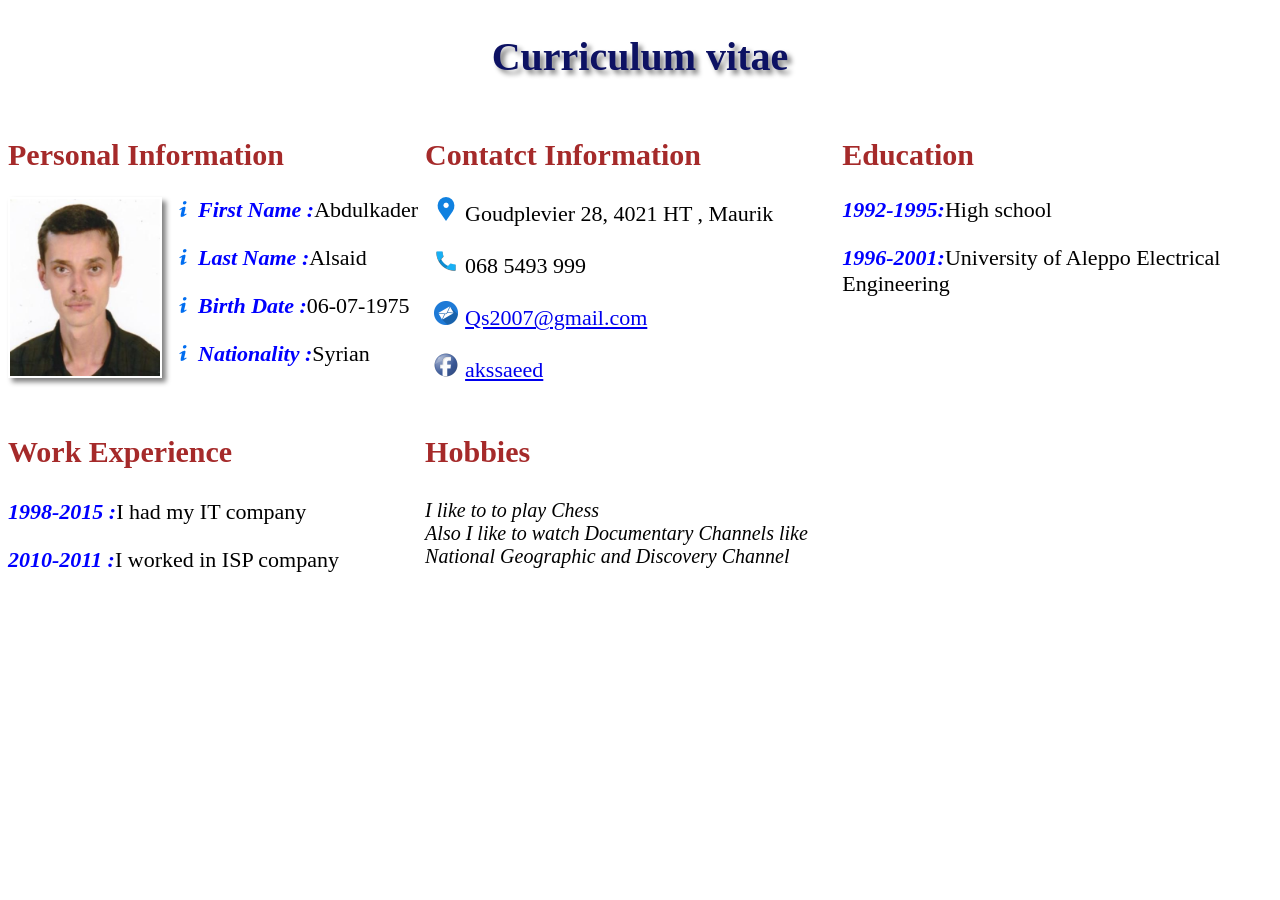
<file: Week-1/index.html>
<!DOCTYPE HTML>
<HTML lang="en-us">
  <head>
    <title>Curriculum vitae</title>
    <meta charset="utf-8">
    <link rel="stylesheet" type="text/css" href="./css/style.css">
  </head>
  <body>
    <section class="Titel">
      <h1> Curriculum vitae </h1>
    </section>
    <section>
      <section class="divSize">
        <h2 class="HeadTitels">Personal Information</h2>
        <p><img class="photo" src="./img/photo.jpg" alt="Photo"></p>
        <ul>
          <li class="listIcon">
            <p><span class="listInfo">First Name :</span>Abdulkader</p>
          </li>
          <li class="listIcon">
            <p><span class="listInfo">Last Name :</span>Alsaid</p>
          </li>
          <li class="listIcon">
            <p><span class="listInfo">Birth Date :</span>06-07-1975</p>
          </li>
          <li class="listIcon">
            <p><span class="listInfo">Nationality :</span>Syrian</p>
          </li>  
        </ul>
      </section>
      <section class="divSize">
        <h2 class="HeadTitels">Contatct Information</h2>
        <ul>
          <li class="locationIcon">
            <p>Goudplevier 28, 4021 HT , Maurik</p>
          </li>
          <li class="telephoneIcon">
            <p>068 5493 999</p>
          </li>
          <li class="emailIcon">
            <p><a href="mailto:qs2007@gmail.com">Qs2007@gmail.com</a></p>
          </li>
          <li class="facebookIcon">
            <p><a href="http://facebook.com/akssaeed" target="_blank">akssaeed</a></p>
          </li>  
        </ul>
      </section>
      <section class="divSize">
        <h2 class="HeadTitels">Education</h2>
        <p><span class="listInfo">1992-1995:</span>High school</p>
        <p><span class="listInfo">1996-2001:</span>University of Aleppo Electrical Engineering</p>
      </section>
    </section >
<!--the following section  just to make space-->
    <section class="row">
    </section>
    <section>
      <section class="divSize">
        <h3 class="HeadTitels">Work Experience</h3>
        <p><span class="listInfo">1998-2015 :</span>I had my IT company</p>
        <p><span class="listInfo">2010-2011 :</span>I worked in ISP company</p>
      </section>
      <section class="divSize">
        <h3 class="HeadTitels">Hobbies</h3>
        <p class="hobbiesText">I like to to play Chess <br>Also I like to watch Documentary Channels like National Geographic
          and Discovery Channel
        </p>
      </section>
    </section>
  </body>
</HTML>
</file>
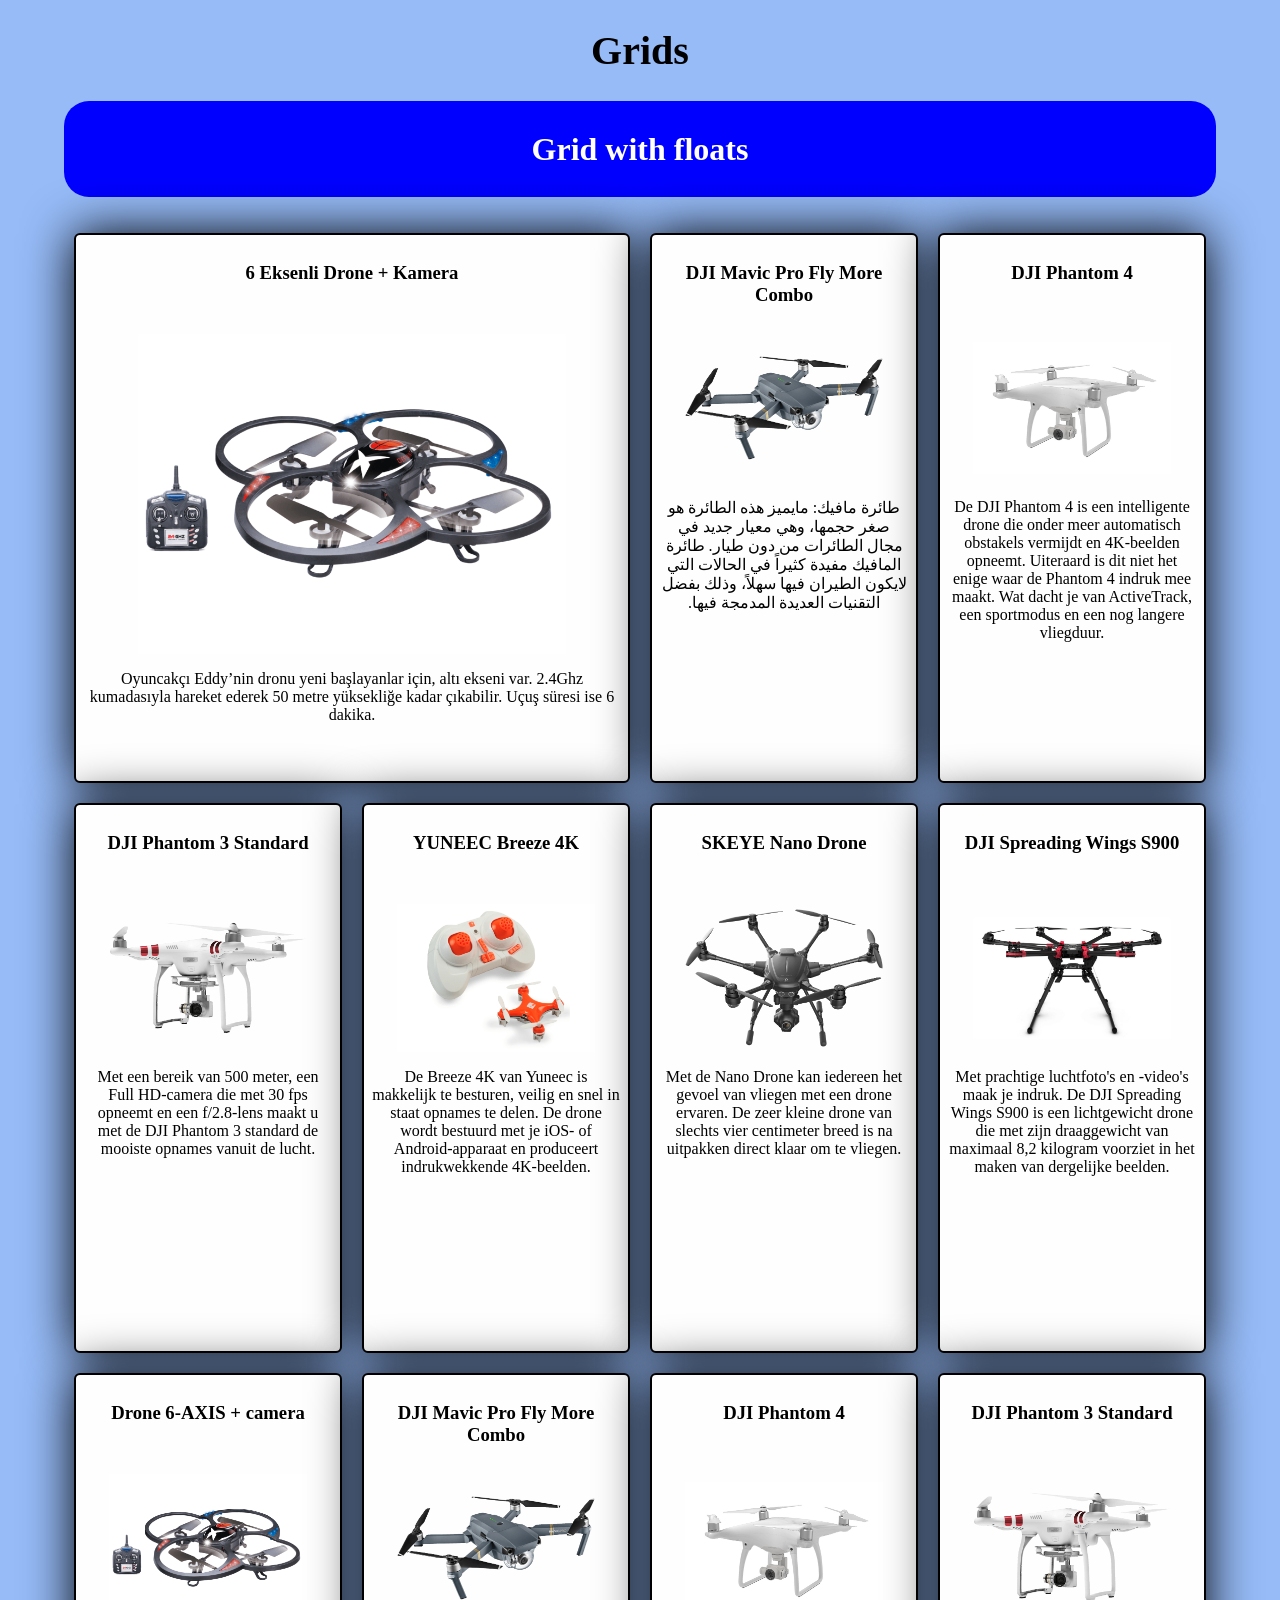
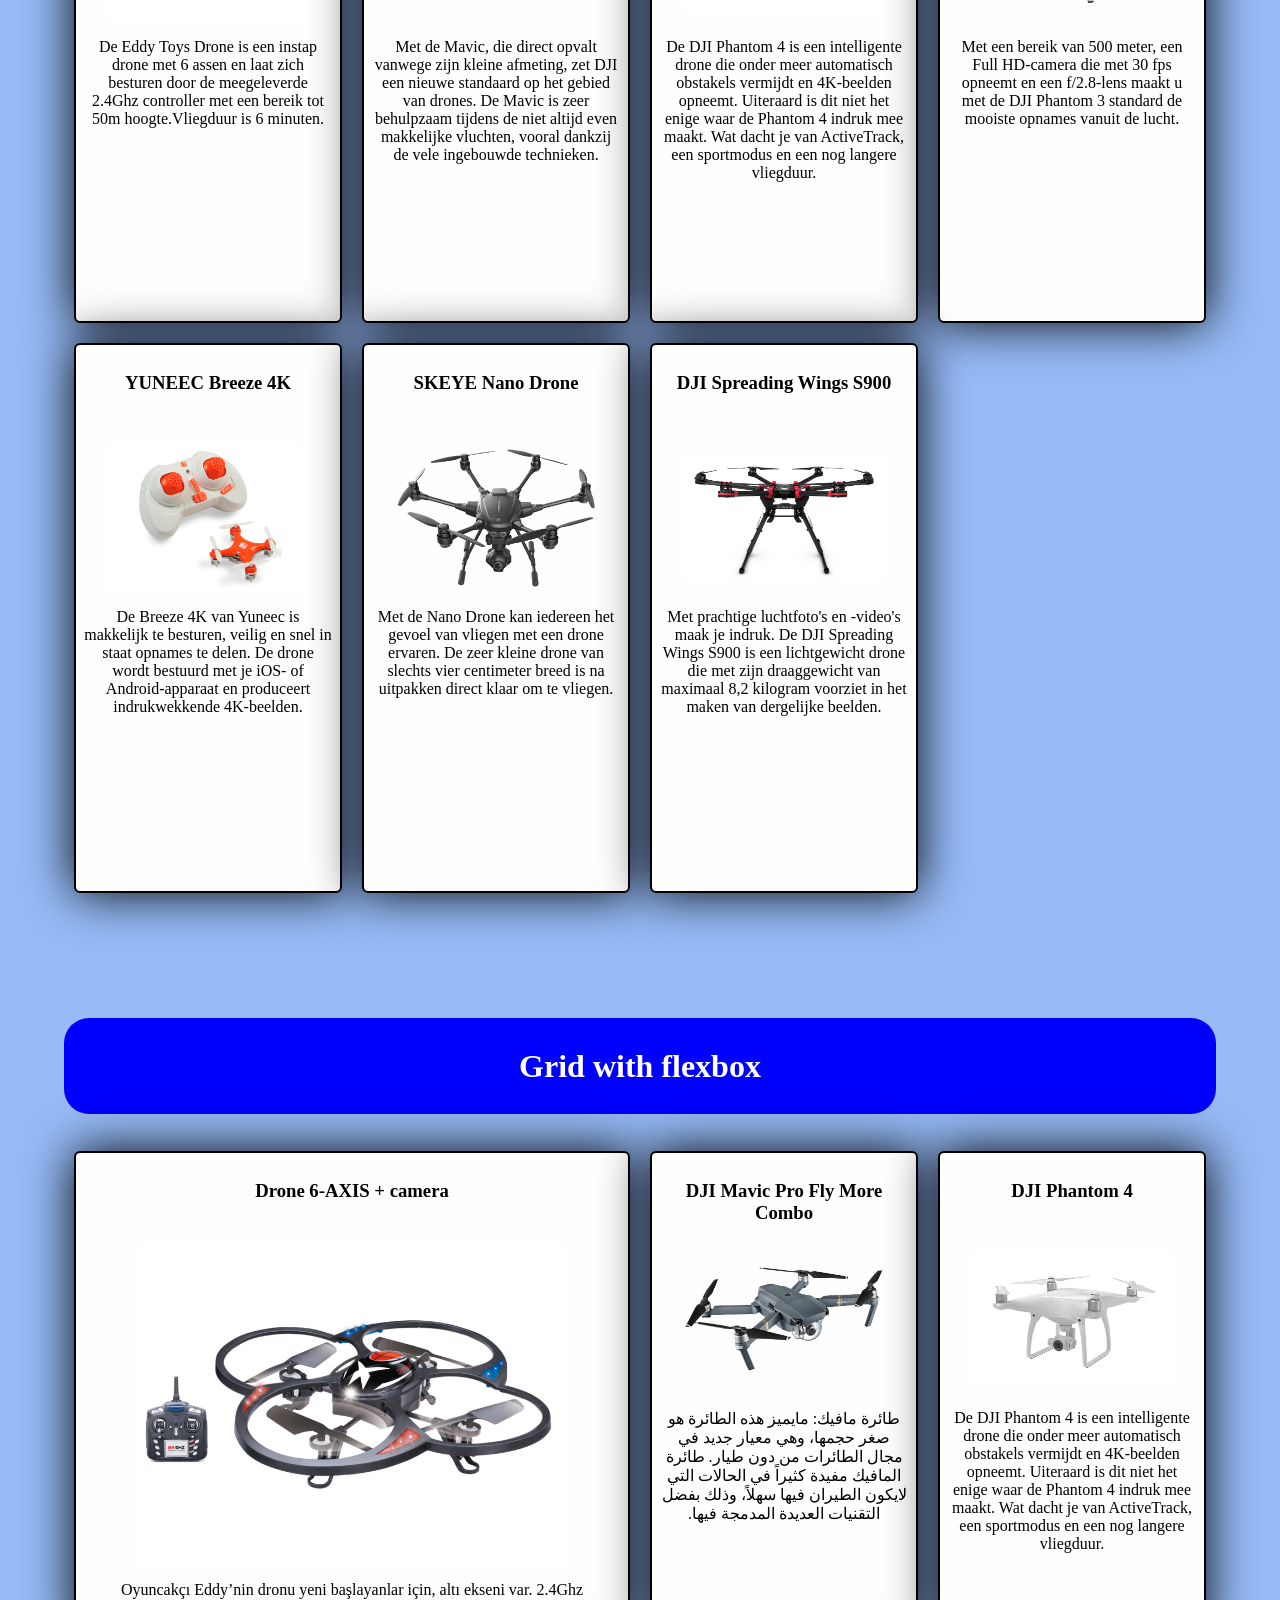
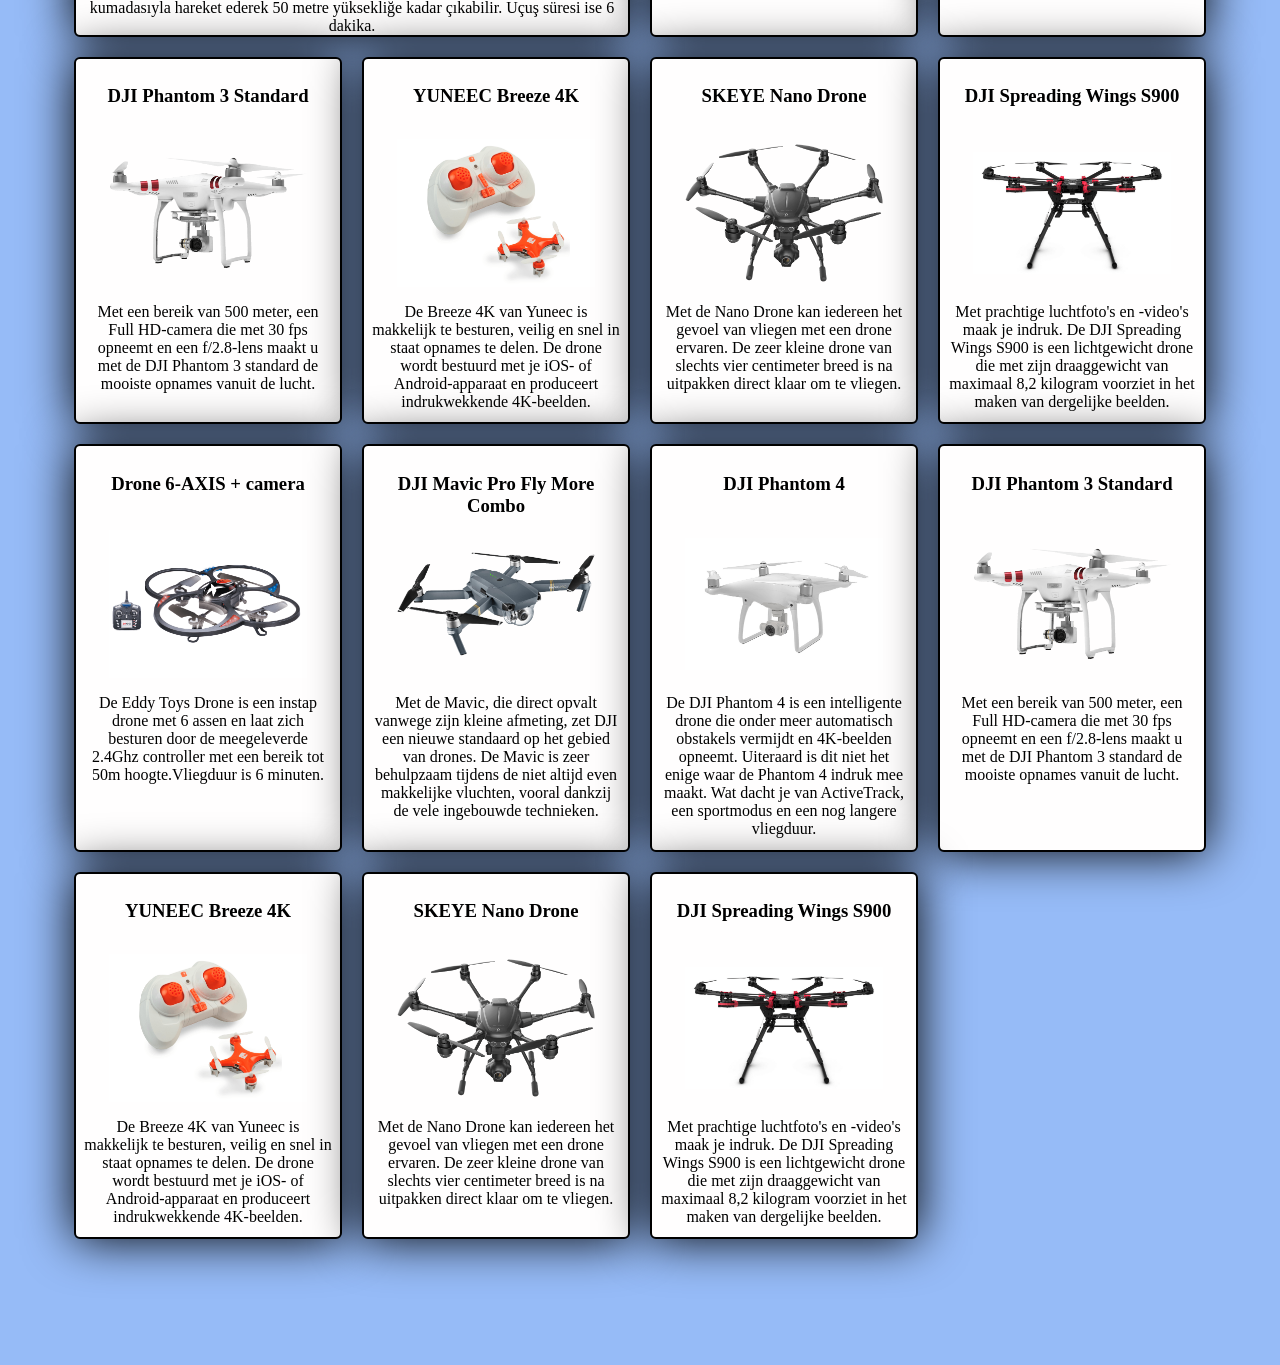
<file: Week-2/index.html>
<!doctype html>
<html>
    <head>
        <meta charset="utf-8">
        <meta name="viewport" content="width=device-width, initial-scale=1.0">
        <title>Grids</title>
        <link rel="stylesheet" href="style.css">
    </head>
    <body>
        <header>
            <h1>Grids</h1>
        </header>
        <main>
            <section>
                <h2>Grid with floats</h2>
                <ul id="grid-floats">
                    <li class="grid-item">
                        <h3>6 Eksenli Drone + Kamera</h3>
                        <img src="images/drone1.png">
                        <p>Oyuncakçı Eddy’nin dronu yeni başlayanlar için, altı ekseni var. 2.4Ghz kumadasıyla hareket ederek 50 metre yüksekliğe kadar çıkabilir. Uçuş süresi ise 6 dakika.</p>
                    </li>
                    <li class="grid-item">
                        <h3>DJI Mavic Pro Fly More Combo</h3>
                        <img src="images/drone2.png">
                         <p dir="rtl">طائرة مافيك: مايميز هذه الطائرة هو صغر حجمها، وهي معيار جديد في مجال الطائرات من دون طيار. طائرة المافيك مفيدة كثيراً في الحالات التي لايكون الطيران فيها سهلاً، وذلك بفضل التقنيات العديدة المدمجة فيها.</p>
                    </li>
                    <li class="grid-item">
                        <h3>DJI Phantom 4</h3>
                        <img src="images/drone3.png">
                        <p>De DJI Phantom 4 is een intelligente drone die onder meer automatisch obstakels vermijdt en 4K-beelden opneemt. Uiteraard is dit niet het enige waar de Phantom 4 indruk mee maakt. Wat dacht je van ActiveTrack, een sportmodus en een nog langere vliegduur.</p>
                    </li>
                    <li class="grid-item">
                        <h3>DJI Phantom 3 Standard</h3>
                        <img src="images/drone4.png">
                        <p>Met een bereik van 500 meter, een Full HD-camera die met 30 fps opneemt en een f/2.8-lens maakt u met de DJI Phantom 3 standard de mooiste opnames vanuit de lucht.</p>
                    </li>
                    <li class="grid-item">
                        <h3>YUNEEC Breeze 4K</h3>
                        <img src="images/drone5.png">
                        <p>De Breeze 4K van Yuneec is makkelijk te besturen, veilig en snel in staat opnames te delen. De drone wordt bestuurd met je iOS- of Android-apparaat en produceert indrukwekkende 4K-beelden.</p>
                    </li>
                    <li class="grid-item">
                        <h3>SKEYE Nano Drone</h3>
                        <img src="images/drone6.png">
                        <p>Met de Nano Drone kan iedereen het gevoel van vliegen met een drone ervaren. De zeer kleine drone van slechts vier centimeter breed is na uitpakken direct klaar om te vliegen.</p>
                    </li>
                    <li class="grid-item">
                        <h3>DJI Spreading Wings S900</h3>
                        <img src="images/drone7.png">
                        <p>Met prachtige luchtfoto's en -video's maak je indruk. De DJI Spreading Wings S900 is een lichtgewicht drone die met zijn draaggewicht van maximaal 8,2 kilogram voorziet in het maken van dergelijke beelden.</p>
                    </li>
                    <li class="grid-item">
                        <h3>Drone 6-AXIS + camera</h3>
                        <img src="images/drone1.png">
                        <p>De Eddy Toys Drone is een instap drone met 6 assen en laat zich besturen door de meegeleverde 2.4Ghz controller met een bereik tot 50m hoogte.Vliegduur is 6 minuten.</p>
                    </li>
                    <li class="grid-item">
                        <h3>DJI Mavic Pro Fly More Combo</h3>
                        <img src="images/drone2.png">
                        <p>Met de Mavic, die direct opvalt vanwege zijn kleine afmeting, zet DJI een nieuwe standaard op het gebied van drones. De Mavic is zeer behulpzaam tijdens de niet altijd even makkelijke vluchten, vooral dankzij de vele ingebouwde technieken.</p>
                    </li>
                    <li class="grid-item">
                        <h3>DJI Phantom 4</h3>
                        <img src="images/drone3.png">
                        <p>De DJI Phantom 4 is een intelligente drone die onder meer automatisch obstakels vermijdt en 4K-beelden opneemt. Uiteraard is dit niet het enige waar de Phantom 4 indruk mee maakt. Wat dacht je van ActiveTrack, een sportmodus en een nog langere vliegduur.</p>
                    </li>
                    <li class="grid-item">
                        <h3>DJI Phantom 3 Standard</h3>
                        <img src="images/drone4.png">
                        <p>Met een bereik van 500 meter, een Full HD-camera die met 30 fps opneemt en een f/2.8-lens maakt u met de DJI Phantom 3 standard de mooiste opnames vanuit de lucht.</p>
                    </li>
                    <li class="grid-item">
                        <h3>YUNEEC Breeze 4K</h3>
                        <img src="images/drone5.png">
                        <p>De Breeze 4K van Yuneec is makkelijk te besturen, veilig en snel in staat opnames te delen. De drone wordt bestuurd met je iOS- of Android-apparaat en produceert indrukwekkende 4K-beelden.</p>
                    </li>
                    <li class="grid-item">
                        <h3>SKEYE Nano Drone</h3>
                        <img src="images/drone6.png">
                        <p>Met de Nano Drone kan iedereen het gevoel van vliegen met een drone ervaren. De zeer kleine drone van slechts vier centimeter breed is na uitpakken direct klaar om te vliegen.</p>
                    </li>
                    <li class="grid-item">
                        <h3>DJI Spreading Wings S900</h3>
                        <img src="images/drone7.png">
                        <p>Met prachtige luchtfoto's en -video's maak je indruk. De DJI Spreading Wings S900 is een lichtgewicht drone die met zijn draaggewicht van maximaal 8,2 kilogram voorziet in het maken van dergelijke beelden.</p>
                    </li>
                </ul>
                
            </section>
            <section>
                <h2>Grid with flexbox</h2>
                <ul id="grid-flex">
                    <li class="grid-item">
                        <h3>Drone 6-AXIS + camera</h3>
                        <img src="images/drone1.png">
                        <p>Oyuncakçı Eddy’nin dronu yeni başlayanlar için, altı ekseni var. 2.4Ghz kumadasıyla hareket ederek 50 metre yüksekliğe kadar çıkabilir. Uçuş süresi ise 6 dakika.</p>
                    </li>
                    <li class="grid-item">
                        <h3>DJI Mavic Pro Fly More Combo</h3>
                        <img src="images/drone2.png">
                         <p dir="rtl">طائرة مافيك: مايميز هذه الطائرة هو صغر حجمها، وهي معيار جديد في مجال الطائرات من دون طيار. طائرة المافيك مفيدة كثيراً في الحالات التي لايكون الطيران فيها سهلاً، وذلك بفضل التقنيات العديدة المدمجة فيها.</p>
                    </li>
                    <li class="grid-item">
                        <h3>DJI Phantom 4</h3>
                        <img src="images/drone3.png">
                        <p>De DJI Phantom 4 is een intelligente drone die onder meer automatisch obstakels vermijdt en 4K-beelden opneemt. Uiteraard is dit niet het enige waar de Phantom 4 indruk mee maakt. Wat dacht je van ActiveTrack, een sportmodus en een nog langere vliegduur.</p>
                    </li>
                    <li class="grid-item">
                        <h3>DJI Phantom 3 Standard</h3>
                        <img src="images/drone4.png">
                        <p>Met een bereik van 500 meter, een Full HD-camera die met 30 fps opneemt en een f/2.8-lens maakt u met de DJI Phantom 3 standard de mooiste opnames vanuit de lucht.</p>
                    </li>
                    <li class="grid-item">
                        <h3>YUNEEC Breeze 4K</h3>
                        <img src="images/drone5.png">
                        <p>De Breeze 4K van Yuneec is makkelijk te besturen, veilig en snel in staat opnames te delen. De drone wordt bestuurd met je iOS- of Android-apparaat en produceert indrukwekkende 4K-beelden.</p>
                    </li>
                    <li class="grid-item">
                        <h3>SKEYE Nano Drone</h3>
                        <img src="images/drone6.png">
                        <p>Met de Nano Drone kan iedereen het gevoel van vliegen met een drone ervaren. De zeer kleine drone van slechts vier centimeter breed is na uitpakken direct klaar om te vliegen.</p>
                    </li>
                    <li class="grid-item">
                        <h3>DJI Spreading Wings S900</h3>
                        <img src="images/drone7.png">
                        <p>Met prachtige luchtfoto's en -video's maak je indruk. De DJI Spreading Wings S900 is een lichtgewicht drone die met zijn draaggewicht van maximaal 8,2 kilogram voorziet in het maken van dergelijke beelden.</p>
                    </li>
                    <li class="grid-item">
                        <h3>Drone 6-AXIS + camera</h3>
                        <img src="images/drone1.png">
                        <p>De Eddy Toys Drone is een instap drone met 6 assen en laat zich besturen door de meegeleverde 2.4Ghz controller met een bereik tot 50m hoogte.Vliegduur is 6 minuten.</p>
                    </li>
                    <li class="grid-item">
                        <h3>DJI Mavic Pro Fly More Combo</h3>
                        <img src="images/drone2.png">
                        <p>Met de Mavic, die direct opvalt vanwege zijn kleine afmeting, zet DJI een nieuwe standaard op het gebied van drones. De Mavic is zeer behulpzaam tijdens de niet altijd even makkelijke vluchten, vooral dankzij de vele ingebouwde technieken.</p>
                    </li>
                    <li class="grid-item">
                        <h3>DJI Phantom 4</h3>
                        <img src="images/drone3.png">
                        <p>De DJI Phantom 4 is een intelligente drone die onder meer automatisch obstakels vermijdt en 4K-beelden opneemt. Uiteraard is dit niet het enige waar de Phantom 4 indruk mee maakt. Wat dacht je van ActiveTrack, een sportmodus en een nog langere vliegduur.</p>
                    </li>
                    <li class="grid-item">
                        <h3>DJI Phantom 3 Standard</h3>
                        <img src="images/drone4.png">
                        <p>Met een bereik van 500 meter, een Full HD-camera die met 30 fps opneemt en een f/2.8-lens maakt u met de DJI Phantom 3 standard de mooiste opnames vanuit de lucht.</p>
                    </li>
                    <li class="grid-item">
                        <h3>YUNEEC Breeze 4K</h3>
                        <img src="images/drone5.png">
                        <p>De Breeze 4K van Yuneec is makkelijk te besturen, veilig en snel in staat opnames te delen. De drone wordt bestuurd met je iOS- of Android-apparaat en produceert indrukwekkende 4K-beelden.</p>
                    </li>
                    <li class="grid-item">
                        <h3>SKEYE Nano Drone</h3>
                        <img src="images/drone6.png">
                        <p>Met de Nano Drone kan iedereen het gevoel van vliegen met een drone ervaren. De zeer kleine drone van slechts vier centimeter breed is na uitpakken direct klaar om te vliegen.</p>
                    </li>
                    <li class="grid-item">
                        <h3>DJI Spreading Wings S900</h3>
                        <img src="images/drone7.png">
                        <p>Met prachtige luchtfoto's en -video's maak je indruk. De DJI Spreading Wings S900 is een lichtgewicht drone die met zijn draaggewicht van maximaal 8,2 kilogram voorziet in het maken van dergelijke beelden.</p>
                    </li>
                </ul>
            </section>
        </main>
    </body>
</html>
</file>
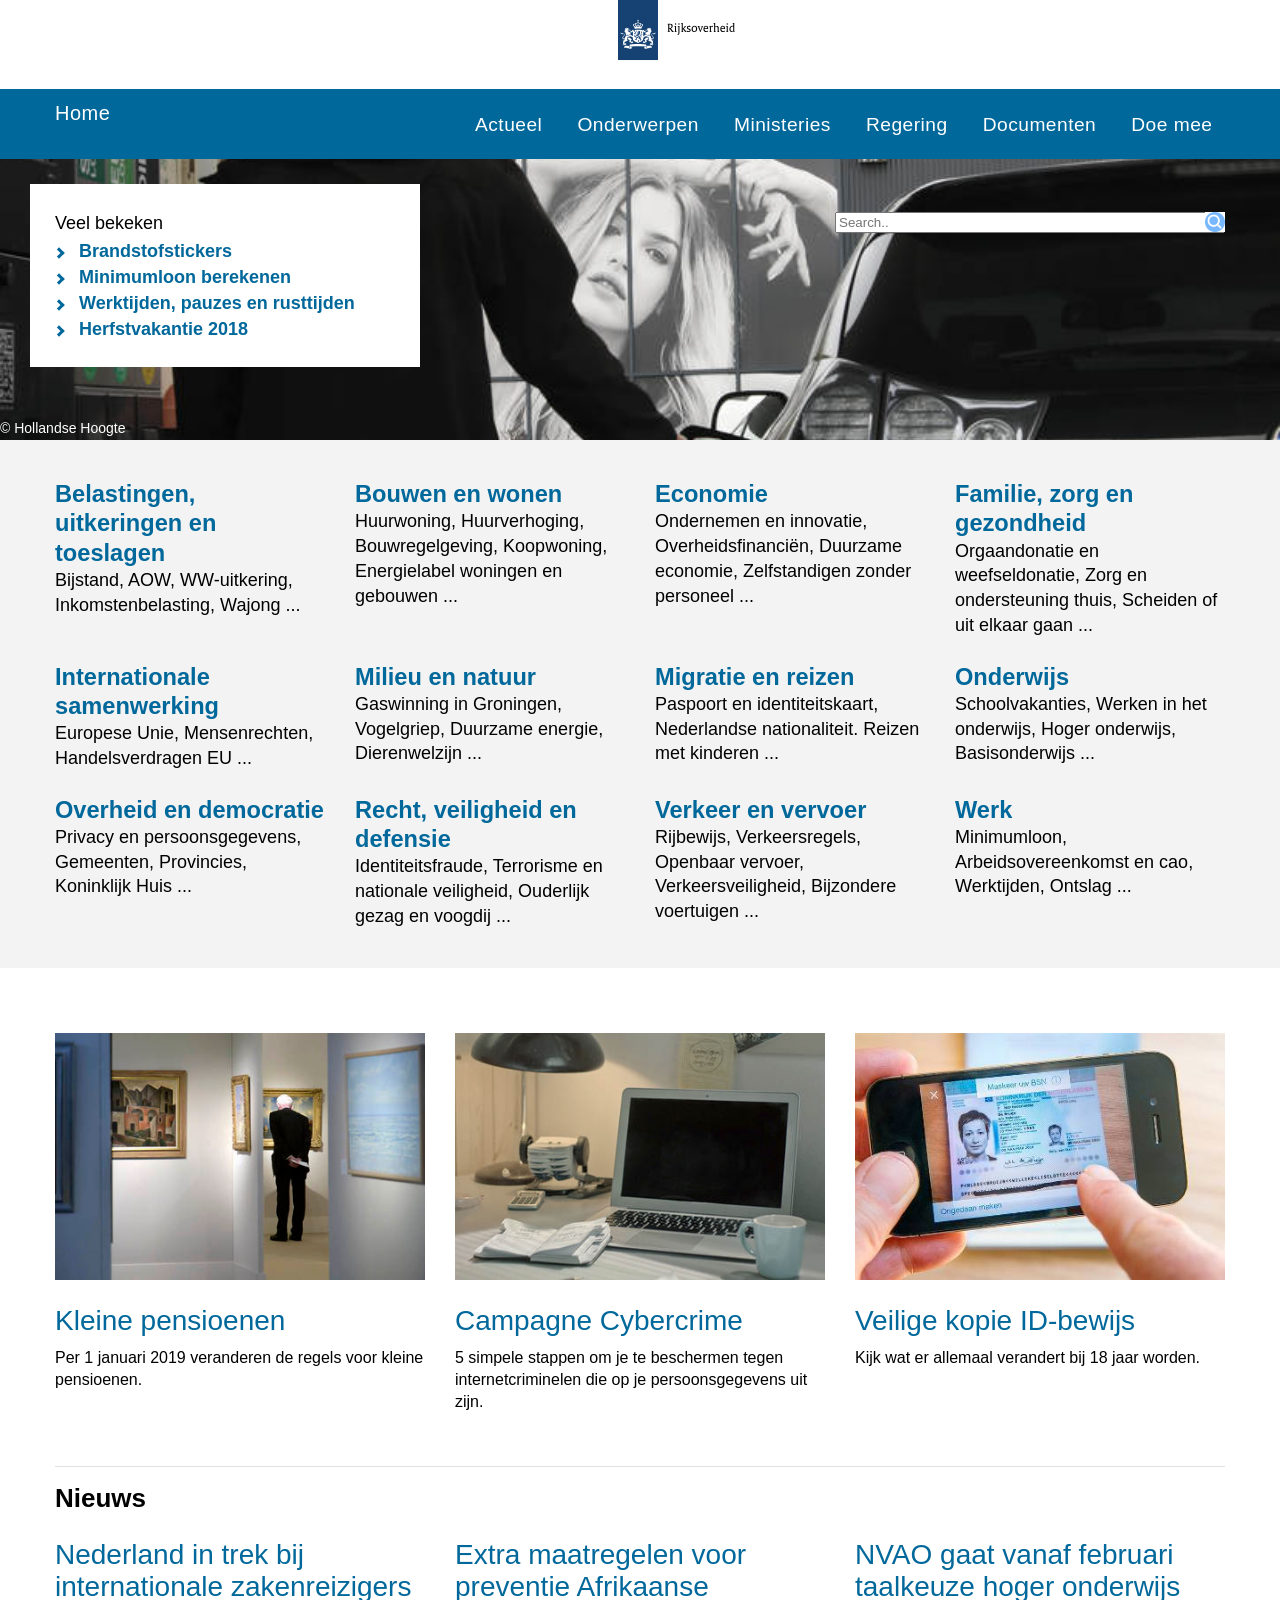
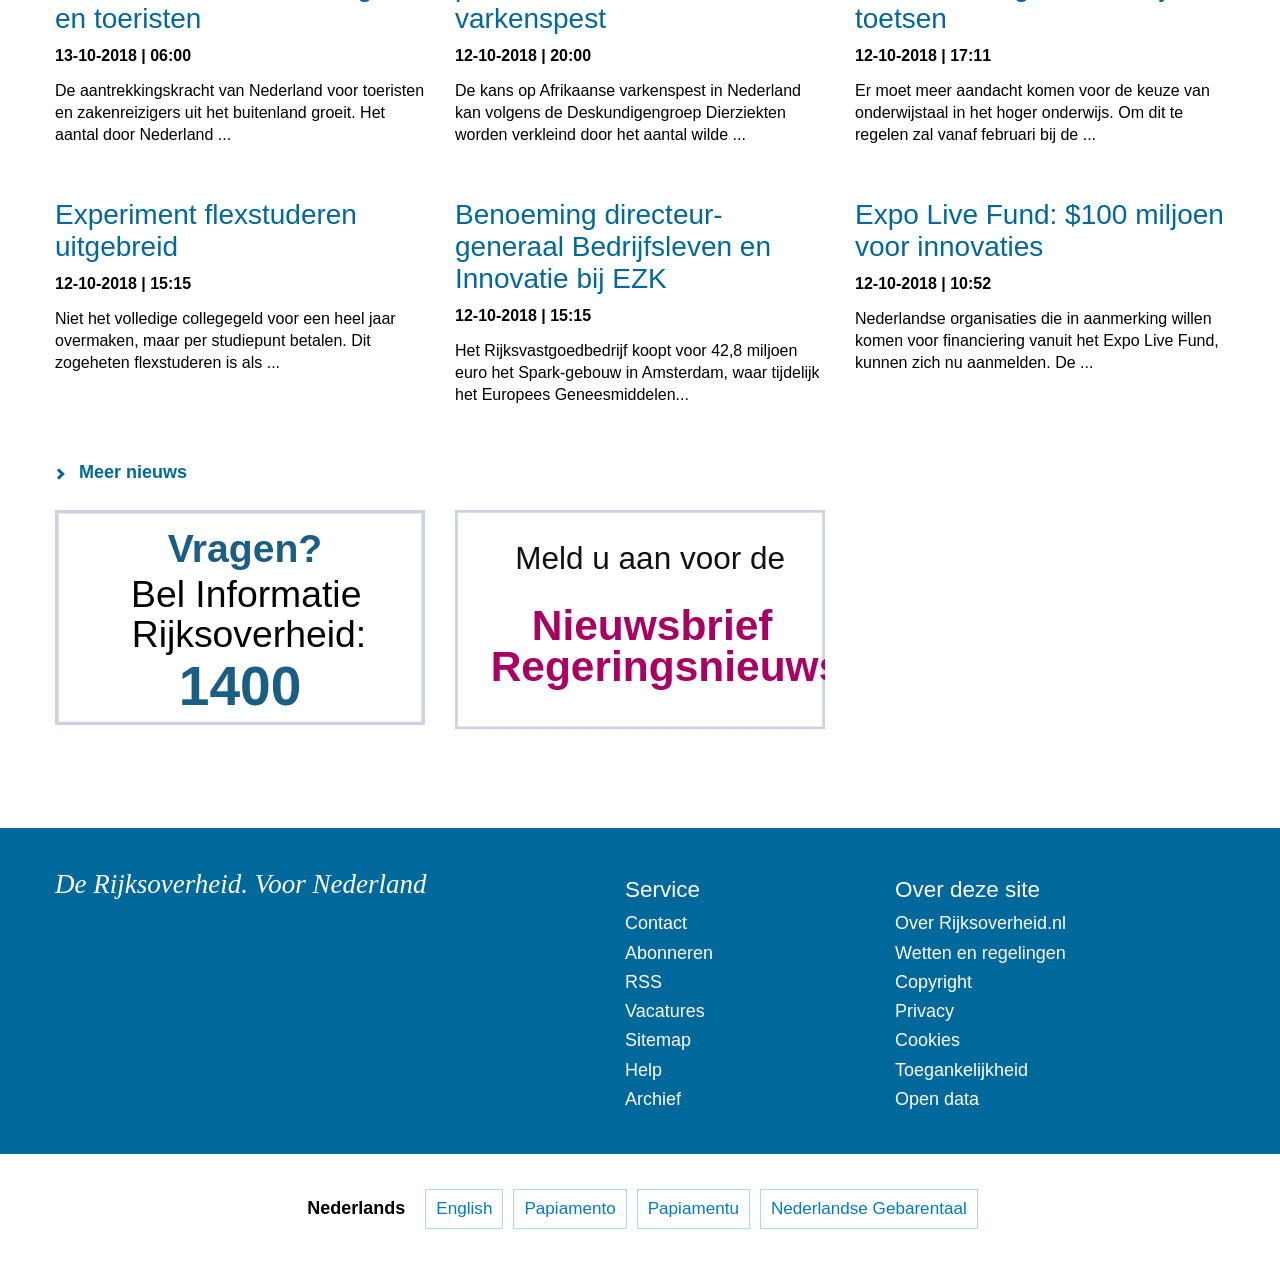
<file: Week-3/index.html>
<!DOCTYPE html>
<html>
<head>
    <meta charset="utf-8" />
    <title>Informatie van de Rijksoverheid | Rijksoverheid.nl</title>
    <meta name="viewport" content="width=device-width, initial-scale=1">
    <link rel="stylesheet" type="text/css" media="screen" href="./css/main.css" />
 </head>
<body>
    <div class="main-wrapper">
        <header class="header">
            <div class="logo">
                <div class="wrapper">
                    <img src="./images/logo-fallback-ro.svg">
                </div>
            </div>
        </header>
        <nav class="navbar">
            <div class="wrapper">
                <a href=".">Home</a>
                <nav class="nav-menu">
                    <a href="https://www.rijksoverheid.nl/actueel">Actueel</a>
                    <a href="https://www.rijksoverheid.nl/onderwerpen">Onderwerpen</a>
                    <a href="https://www.rijksoverheid.nl/ministeries">Ministeries</a>
                    <a href="https://www.rijksoverheid.nl/regering">Regering</a>
                    <a href="https://www.rijksoverheid.nl/documenten">Documenten</a>
                    <a href="https://www.rijksoverheid.nl/doe-mee">Doe mee</a>
                </nav>
                <div id="nav-button">
                    <input type="checkbox" />
                    <span></span>
                    <span></span>
                    <span></span>
                    <div id="button-menu">
                            <a href="https://www.rijksoverheid.nl/actueel">Actueel</a>
                            <a href="https://www.rijksoverheid.nl/onderwerpen">Onderwerpen</a>
                            <a href="https://www.rijksoverheid.nl/ministeries">Ministeries</a>
                            <a href="https://www.rijksoverheid.nl/regering">Regering</a>
                            <a href="https://www.rijksoverheid.nl/documenten">Documenten</a>
                            <a href="https://www.rijksoverheid.nl/doe-mee">Doe mee</a>
                    </div>
                </div>
                <div id="search">
                    <form action="">
                        <input type="text" placeholder="Search.." name="search">
                        <button type="submit"><i class="fa fa-search"></i></button>
                    </form>
                </div>
            </div> 
        </nav>
        <main>
            <div class="header-image">
                <div class="wrapper">
                    <div class="topTaskNavigation">
                        <p>
                                Veel bekeken
                        </p>
                        <ul>
                            <li><a href="https://www.rijksoverheid.nl/onderwerpen/auto/brandstofstickers">Brandstofstickers</a></li>
                            <li><a href="https://www.rijksoverheid.nl/onderwerpen/minimumloon/inhoud/rekenhulp-minimumloon-berekenen">Minimumloon berekenen</a></li>
                            <li><a href="https://www.rijksoverheid.nl/onderwerpen/werktijden/vraag-en-antwoord/wat-is-er-wettelijk-geregeld-voor-mijn-werktijden">Werktijden, pauzes en rusttijden</a></li>
                            <li><a href="https://www.rijksoverheid.nl/onderwerpen/schoolvakanties/herfstvakantie/herfstvakantie-2018">Herfstvakantie 2018</a></li>
                        </ul>
                    </div>
                </div>
                    <p class="copyright">
                     <span>©</span>
                         Hollandse Hoogte
                    </p>    
            </div>
            <div class="topics">
                <div class="wrapper">
                    <article class="topic">
                        <a href="https://www.rijksoverheid.nl/onderwerpen/themas/belastingen-uitkeringen-en-toeslagen">
                            <div class="content">
                                <h2>Belastingen, uitkeringen en toeslagen</h2>
                                <p>Bijstand, AOW, WW-uitkering, Inkomstenbelasting, Wajong ...</p>
                            </div>
                        </a>
                    </article>
                    <article class="topic">
                        <a href="https://www.rijksoverheid.nl/onderwerpen/themas/bouwen-en-wonen">
                            <div class="content">
                                <h2>Bouwen en wonen</h2>
                                <p>Huurwoning, Huurverhoging, Bouwregelgeving, Koopwoning, Energielabel woningen en gebouwen ...</p>
                            </div>
                        </a>
                    </article>
                    <article class="topic">
                        <a href="https://www.rijksoverheid.nl/onderwerpen/themas/economie">
                            <div class="content">
                                <h2>Economie</h2>
                                <p>Ondernemen en innovatie, Overheidsfinanciën, Duurzame economie, Zelfstandigen zonder personeel ...</p>
                            </div>
                        </a>
                    </article>
                    <article class="topic">
                        <a href="https://www.rijksoverheid.nl/onderwerpen/themas/familie-zorg-en-gezondheid">
                            <div class="content">
                                <h2>Familie, zorg en gezondheid</h2>
                                <p>Orgaandonatie en weefseldonatie, Zorg en ondersteuning thuis, Scheiden of uit elkaar gaan ...</p>
                            </div>
                        </a>
                    </article>
                    <article class="topic">
                        <a href="https://www.rijksoverheid.nl/onderwerpen/themas/internationale-samenwerking">
                            <div class="content">
                                <h2>Internationale samenwerking</h2>
                                <p>Europese Unie, Mensenrechten, Handelsverdragen EU ...</p>
                            </div>
                        </a>
                    </article>
                    <article class="topic">
                        <a href="https://www.rijksoverheid.nl/onderwerpen/themas/milieu-en-natuur">
                            <div class="content">
                                <h2>Milieu en natuur</h2>
                                <p>Gaswinning in Groningen, Vogelgriep, Duurzame energie, Dierenwelzijn ...</p>
                            </div>
                        </a>
                    </article>
                    <article class="topic">
                        <a href="https://www.rijksoverheid.nl/onderwerpen/themas/migratie-en-reizen">
                            <div class="content">
                                <h2>Migratie en reizen</h2>
                                <p>Paspoort en identiteitskaart, Nederlandse nationaliteit. Reizen met kinderen ...</p>
                            </div>
                        </a>
                    </article>
                    <article class="topic">
                        <a href="https://www.rijksoverheid.nl/onderwerpen/themas/onderwijs">
                            <div class="content">
                                <h2>Onderwijs</h2>
                                <p>Schoolvakanties, Werken in het onderwijs, Hoger onderwijs, Basisonderwijs ...</p>
                            </div>
                        </a>
                    </article>
                    <article class="topic">
                        <a href="https://www.rijksoverheid.nl/onderwerpen/themas/overheid-en-democratie">
                            <div class="content">
                                <h2>Overheid en democratie</h2>
                                <p>Privacy en persoonsgegevens, Gemeenten, Provincies, Koninklijk Huis ...</p>
                            </div>
                        </a>
                    </article>
                    <article class="topic">
                        <a href="https://www.rijksoverheid.nl/onderwerpen/themas/recht-veiligheid-en-defensie">
                            <div class="content">
                                <h2>Recht, veiligheid en defensie</h2>
                                <p>Identiteitsfraude, Terrorisme en nationale veiligheid, Ouderlijk gezag en voogdij ...</p>
                            </div>
                        </a>
                    </article>
                    <article class="topic">
                        <a href="https://www.rijksoverheid.nl/onderwerpen/themas/verkeer-en-vervoer">
                            <div class="content">
                                <h2>Verkeer en vervoer</h2>
                                <p>Rijbewijs, Verkeersregels, Openbaar vervoer, Verkeersveiligheid, Bijzondere voertuigen ...</p>
                            </div>
                        </a>
                    </article>
                    <article class="topic">
                        <a href="https://www.rijksoverheid.nl/onderwerpen/themas/werk">
                            <div class="content">
                                <h2>Werk</h2>
                                <p>Minimumloon, Arbeidsovereenkomst en cao, Werktijden, Ontslag ...</p>
                            </div>
                        </a>
                    </article>
                </div>
            </div>
            <div class="articles">
                <div class="wrapper">
                    <article>
                        <a href="https://www.rijksoverheid.nl/onderwerpen/pensioen/nieuwe-regels-voor-kleine-pensioenen" >
                            <img src="./images/pensioen-md.jpg" alt="pensioenen" />
                            <h3>Kleine pensioenen</h3>
                            <p>Per 1 januari 2019 veranderen de regels voor kleine pensioenen. </p>
                        </a>
                    </article>
                    <article>
                        <a href="https://veiliginternetten.nl/maakhetzeniettemakkelijk/">
                            <img src="./images/maak-het-ze-niet-te-makkelijk.jpg" alt="Strengere privacyregels" />
                            <h3> Campagne Cybercrime</h3>
                            <p>5 simpele stappen om je te beschermen tegen internetcriminelen die op je persoonsgegevens uit zijn.</p>
                        </a>
                    </article>
                    <article>
                        <a href="https://www.rijksoverheid.nl/onderwerpen/achttien-jaar-worden/vraag-en-antwoord/checklist-bij-18-jaar-worden">
                            <img src="./images/idfraude-kopie-paspoort-op-mobiel.jpg" alt=" ID-bewijs" />
                            <h3>Veilige kopie ID-bewijs</h3>
                            <p>Kijk wat er allemaal verandert bij 18 jaar worden.</p>
                        </a>
                    </article>
                </div>
            </div>
            <div class="news">
                <h2>Nieuws</h2>
                <div class="wrapper">
                    
                    <div class="news-item">
                        <a href="https://www.rijksoverheid.nl/actueel/nieuws/2018/10/13/nederland-in-trek-bij-internationale-zakenreizigers-en-toeristen"> 
                          <h3>Nederland in trek bij internationale zakenreizigers en toeristen</h3>
                          <p><span class="publDate">13-10-2018 | 06:00</span></p> 
                          <p>De aantrekkingskracht van Nederland voor toeristen en zakenreizigers uit het buitenland groeit. Het aantal door Nederland ...</p>
                        </a>
                    </div>
                    <div class="news-item">
                        <a href="https://www.rijksoverheid.nl/actueel/nieuws/2018/10/12/extra-maatregelen-voor-preventie-afrikaanse-varkenspest"> 
                          <h3>Extra maatregelen voor preventie Afrikaanse varkenspest</h3>
                          <p><span class="publDate">12-10-2018 | 20:00</span></p> 
                          <p>De kans op Afrikaanse varkenspest in Nederland kan volgens de Deskundigengroep Dierziekten worden verkleind door het aantal wilde ...</p>
                        </a>
                    </div>
                    <div class="news-item">
                        <a href="https://www.rijksoverheid.nl/actueel/nieuws/2018/10/12/nvao-gaat-vanaf-februari-taalkeuze-hoger-onderwijs-toetsen"> 
                          <h3>NVAO gaat vanaf februari taalkeuze hoger onderwijs toetsen</h3>
                          <p><span class="publDate">12-10-2018 | 17:11</span></p> 
                          <p>Er moet meer aandacht komen voor de keuze van onderwijstaal in het hoger onderwijs. Om dit te regelen zal vanaf februari bij de ...</p>
                        </a>
                    </div>
                    <div class="news-item">
                        <a href="https://www.rijksoverheid.nl/actueel/nieuws/2018/10/12/experiment-flexstuderen-uitgebreid"> 
                          <h3>Experiment flexstuderen uitgebreid</h3>
                          <p><span class="publDate">12-10-2018 | 15:15</span></p> 
                          <p>Niet het volledige collegegeld voor een heel jaar overmaken, maar per studiepunt betalen. Dit zogeheten flexstuderen is als ...</p>
                        </a>
                    </div>
                    <div class="news-item">
                        <a href="https://www.rijksoverheid.nl/actueel/nieuws/2018/10/12/benoeming-directeur-generaal-bedrijfsleven-en-innovatie-bij-ezk"> 
                          <h3>Benoeming directeur-generaal Bedrijfsleven en Innovatie bij EZK</h3>
                          <p><span class="publDate">12-10-2018 | 15:15</span></p> 
                          <p>Het Rijksvastgoedbedrijf koopt voor 42,8 miljoen euro het Spark-gebouw in Amsterdam, waar tijdelijk het Europees Geneesmiddelen...</p>
                        </a>
                    </div>
                    <div class="news-item">
                        <a href="https://www.rijksoverheid.nl/actueel/nieuws/2018/10/12/expo-live-fund-usd100-miljoen-voor-innovaties"> 
                          <h3>Expo Live Fund: $100 miljoen voor innovaties</h3>
                          <p><span class="publDate">12-10-2018 | 10:52</span></p> 
                          <p>Nederlandse organisaties die in aanmerking willen komen voor financiering vanuit het Expo Live Fund, kunnen zich nu aanmelden. De ...</p>
                        </a>
                    </div>
                </div>
                <a class="more-news" href="https://www.rijksoverheid.nl/actueel/nieuws">Meer nieuws</a>
            </div>
            <div class="aside">
                <div class="banner">
                    <a href="https://www.rijksoverheid.nl/contact">
                        <svg xmlns="http://www.w3.org/2000/svg" xmlns:xlink="http://www.w3.org/1999/xlink" id="Layer_1" style="enable-background:new 0 0 208 121;" version="1.1" viewBox="0 0 208 121" x="0px" xml:space="preserve" y="0px">
                            <rect class="st0" height="121" id="XMLID_1_" width="208"></rect>
                            <text class="st1 st2 st3" id="XMLID_2_" transform="matrix(1 0 0 1 63.4326 29.5)">Vragen?</text>
                            <a class="st4" xlink:href="tel:1400">
                                <text class="st1 st2 st4" id="XMLID_3_" transform="matrix(1 0 0 1 69.5903 109.5)">1400</text>
                            </a>
                            <text class="st5 st6" id="XMLID_5_" transform="matrix(1 0 0 1 42.7334 54.75)">Bel Informatie</text>
                            <text class="st5 st6" id="XMLID_6_" transform="matrix(1 0 0 1 43.1113 77)">Rijksoverheid:</text>
                        </svg>
                    </a>
                </div>
                <div class="banner">
                    <a href="https://www.rijksoverheid.nl/documenten/publicaties/2016/01/01/nieuwsbrief-regeringsnieuws">
                        <svg xmlns="http://www.w3.org/2000/svg" xmlns:xlink="http://www.w3.org/1999/xlink" version="1.1" viewBox="0 0 270 160" x="0px" xml:space="preserve" y="0px">
                            <rect class="stijl01" height="160" width="270"></rect>
                            <text class="stijl02" transform="matrix(1 0 0 1 44 43)">Meld u aan voor de</text>
                            <text class="stijl03" transform="matrix(1 0 0 1 56 95)">Nieuwsbrief</text>
                            <text class="stijl03" transform="matrix(1 0 0 1 26 125)">Regeringsnieuws</text>
                        </svg>
                    </a>
                </div>
            </div>
        </main>
        <footer>
            <div class="wrapper">
                <div class="payoff">
                    <span>De Rijksoverheid. Voor Nederland</span>
                </div>
                <div class="column">
                    <h2>Service</h2>
                    <ul>
                        <li><a href="https://www.rijksoverheid.nl/contact">Contact</a></li>
                        <li><a href="https://abonneren.rijksoverheid.nl/">Abonneren</a></li>
                        <li><a href="https://www.rijksoverheid.nl/rss">RSS</a></li>
                        <li><a href="https://www.rijksoverheid.nl/vacatures">Vacatures</a></li>
                        <li><a href="https://www.rijksoverheid.nl/sitemap">Sitemap</a></li>
                        <li><a href="https://www.rijksoverheid.nl/help">Help</a></li>
                        <li><a href="https://www.rijksoverheid.nl/archief">Archief</a></li>
                    </ul>
                </div>
                <div class="column">
                    <h2>Over deze site</h2>
                    <ul>
                        <li><a href="https://www.rijksoverheid.nl/over-rijksoverheid-nl">Over Rijksoverheid.nl</a></li>
                        <li><a href="https://www.rijksoverheid.nl/wetten-en-regelingen">Wetten en regelingen</a></li>
                        <li><a href="https://www.rijksoverheid.nl/copyright">Copyright</a></li>
                        <li><a href="https://www.rijksoverheid.nl/privacy">Privacy</a></li>
                        <li><a href="https://www.rijksoverheid.nl/cookies">Cookies</a></li>
                        <li><a href="https://www.rijksoverheid.nl/toegankelijkheid">Toegankelijkheid</a></li>
                        <li><a href="https://www.rijksoverheid.nl/opendata">Open data</a></li>
                    </ul>
                </div>
            </div>
            <div class="languages">
                <div class="wrapper">
                    <ul>
                        <li class="selected"> Nederlands</li>
                        <li><a href="https://www.government.nl" lang="en">English</a></li>
                        <li><a href="https://www.gobiernodireino.nl/" lang="pap">Papiamento</a></li>
                        <li><a href="https://www.gobiernudireino.nl/" lang="pap">Papiamentu</a></li>
                        <li><a href="https://www.rijksoverheid.nl/onderwerpen/overheidscommunicatie/nederlandse-gebarentaal">Nederlandse Gebarentaal</a></li>
                    </ul>
                </div>
            </div>
        </footer>
    </div>
</body>
</html>
</file>
<file: Week-1/css/style.css>
h1 {
    color:rgb(13, 18, 99);
    font-size: 40px;
    text-shadow: 4px 4px 5px gray;
    text-align: center;
 }
.Titel {
    text-align: center;
    width: 100%;
}
.divSize {
    width: 33%;
    float: left;
    font-size: 22px;
}
.HeadTitels {
    font-size: 30px;
    color: brown;
}
.photo {
    width: 150px;
    float: left;
    padding: 2px;
    margin-right:20px;
    box-shadow: 4px 4px 5px gray;
}
.listIcon {
    margin-left: 150px;
    list-style-image: url("../img/info.png");
}
.listInfo {
    font-weight: bold;
    font-style: italic;
    color: blue;
}
.locationIcon {
    list-style-image: url("../img/location.png");
}
.telephoneIcon {
    list-style-image: url("../img/mobileicon.png");
}
.emailIcon {
    list-style-image: url("../img/Email.png");
}
.facebookIcon {
    list-style-image: url("../img/Facebook.png"); 
}
.row:after {
    content: "";
    display: table;
    clear: both;
}
.hobbiesText {
    font-size: 20px;
    font-style: italic;
}
</file>
<file: Week-2/style.css>
body {
    width: 90%;
    max-width: 1400px;
    margin: 0 auto;    
    background-color:rgb(150, 187, 247);
}

ul {
    padding: 0;
    list-style-type: none;
}

h1, h2, h3, p{
    text-align: center;
}  

h2{
    font-size: 2rem;
    color: white;
    line-height: 3em;
    background-color: blue;
    border-radius: 25px 25px;
/*    text-shadow: 2px 4px 4px; */
}

h1{
    font-size: 2.5rem;
}

section{
    margin-bottom: 10%;
}
.grid-item img{ 
    max-width:80%;
    height: auto ;
    display: block;
    margin-left: auto;
    margin-right: auto;
}

.grid-item h3{
    height: 10%;
}

img:hover {
    animation: animationFrames linear 4s;
    animation-iteration-count: 1;
    transform-origin: 50% 50%;
    -webkit-animation: animationFrames linear 4s;
    -webkit-animation-iteration-count: 1;
    -webkit-transform-origin: 50% 50%;
    -moz-animation: animationFrames linear 4s;
    -moz-animation-iteration-count: 1;
    -moz-transform-origin: 50% 50%;
    -o-animation: animationFrames linear 4s;
    -o-animation-iteration-count: 1;
    -o-transform-origin: 50% 50%;
    -ms-animation: animationFrames linear 4s;
    -ms-animation-iteration-count: 1;
    -ms-transform-origin: 50% 50%;
}
  
@keyframes animationFrames{
    0% {
      transform:  translate(0px,0px)  scaleX(1.00) scaleY(1.00) ;
    }
    100% {
      transform:  translate(-2px,2px)  scaleX(1.50) scaleY(1.50) ;
    }
}
  
@-moz-keyframes animationFrames{
    0% {
      -moz-transform:  translate(0px,0px)  scaleX(1.00) scaleY(1.00) ;
    }
    100% {
      -moz-transform:  translate(-2px,2px)  scaleX(1.50) scaleY(1.50) ;
    }
}
  
@-webkit-keyframes animationFrames {
    0% {
      -webkit-transform:  translate(0px,0px)  scaleX(1.00) scaleY(1.00) ;
    }
    100% {
      -webkit-transform:  translate(-2px,2px)  scaleX(1.50) scaleY(1.50) ;
    }
}
  
@-o-keyframes animationFrames {
    0% {
      -o-transform:  translate(0px,0px)  scaleX(1.00) scaleY(1.00) ;
    }
    100% {
      -o-transform:  translate(-2px,2px)  scaleX(1.50) scaleY(1.50) ;
    }
}
  
  @-ms-keyframes animationFrames {
    0% {
      -ms-transform:  translate(0px,0px)  scaleX(1.00) scaleY(1.00) ;
    }
    100% {
      -ms-transform:  translate(-2px,2px)  scaleX(1.50) scaleY(1.50) ;
    }
  }

.grid-item {
    width: calc(100% / 4 - 20px);
    margin: 10px;
    padding: 8px;
    box-sizing: border-box;
    border: 2px solid black;
    border-radius: 6px;
    background-color: rgb(255, 254, 254);
    box-shadow: 0px 0px 50px #000000;
}


.grid-item:nth-of-type(1){
    width: calc(100% / 2 - 20px);
}

#grid-floats .grid-item{   
    float: left;
    overflow: auto;
    height:550px;
}

#grid-floats::after{
    content: "";
    clear: both;
    display:block;
} 

#grid-flex{
    display: flex;
    flex-wrap: wrap;
}


@media only screen and (min-width:481px) and (max-width:768px){
    body{ width:96%; margin: 0 auto; }
    .grid-item{
        width: calc(100% / 3 - 12px);
        margin: 6px;
        padding: 6px;
    }    
    .grid-item:nth-of-type(-n+2){ width: calc(100% / 2 - 12px); }
    #grid-floats .grid-item{ height: 580px; } 
}

@media only screen and (max-width:480px){
    body{ width:96%;  margin: 0 auto;}
    .grid-item{
        width: calc(100% / 2 - 8px);
        margin:4px;
        padding:4px;
    }    
    .grid-item:nth-of-type(1){  width:100%; }
}
</file>
<file: Week-3/css/main.css>
* , *:before, *:after {
    box-sizing: inherit;
}
html {
    box-sizing: border-box;
}
body{
    margin: 0px;
    font-family: "RO Sans",Calibri,sans-serif;
    font-weight: normal;
    font-size: 1.125rem;
    line-height: 1.625;
}
h1, h2, h3, p, ul, li, div{
    margin: 0px;
    border: 0px;
    padding: 0px;
    list-style: none;
    text-align: left;
    vertical-align: top;
}
.main-wrapper {
    margin-right: auto;
    margin-left: auto;
    padding-left: 15px;
    padding-right: 15px;
    overflow: hidden;
}
.header{
    margin-left: -15px;
    margin-right: -15px;
}
header .logo {
    margin-right: auto;
    margin-left: auto;
    padding-left: 15px;
    padding-right: 15px;
    max-width: 1200px; 
}
.logo .wrapper {
    margin: 0 0 0 50%;
}
.logo .wrapper img {
    display: inline-block;
    margin-left: -22px;
    margin-bottom: 10px;
}
.copyright {
    color: white;
    font-size: 14px;
}
.navbar {
    background-color: #01689b;
    min-height: 70px;
    margin-left: -15px;
    margin-right: -15px; 
}
.navBar:after {
    content: " ";
    display: table;
}
.navbar .wrapper{
    margin-right: auto;
    margin-left: auto;
    padding-left: 15px;
    padding-right: 15px;
    max-width: 1200px;
    position: relative;
    padding-top: 10px;
}
.navbar .wrapper::after{
    content: "";
    clear: both;
    display: block;
}
.navbar a {
    text-decoration: none;
    color: #fff;
    font-size: 1.25rem;
    line-height: 1.4em;
    letter-spacing: .03rem;
}
nav.nav-menu {
    float: right;
    width: calc(2 * 100% / 3);
    padding: 8px 0 10px 0;
    display: none;
}
.nav-menu a {
    margin: 5px 0 0 30px;
    display: inline-block;
    width: auto;
    border: 0;
    font-size: 1.2rem;
}
#nav-button{
    width: 36px;
    height: 32px;
    float:right;
    background-color: transparent;
    margin: 0;
    padding: 0;
    z-index: 1;
    -webkit-user-select: none;
    user-select: none;
}
#nav-button input{
    display: block;
    width: 40px;
    height: 32px;
    position: absolute;
    cursor: pointer;
    opacity: 0;
    z-index: 2; 
    -webkit-touch-callout: none;
}
#nav-button span{
    width: 30px;
    height: 2px;
    background-color: #fff;
    margin: 6px 0;
    display: block;
    z-index: 1;
    transform-origin: 4px 0px;
}
#nav-button span:first-child{
    transform-origin: 0% 0%;
}

#nav-button span:nth-last-child(2){
    transform-origin: 0% 100%;
}
#nav-button input:checked ~ span{
    opacity: 1;
    transform: rotate(45deg) translate(-2px, -1px);
    background:white;
}
#nav-button input:checked ~ span:nth-last-child(3){
    opacity: 0;
    transform: rotate(0deg) scale(0.2, 0.2);
}
#nav-button input:checked ~ span:nth-last-child(2)
{
  transform: rotate(-45deg) translate(0, -1px);
}
#button-menu{
    display: none;
    position: absolute;
    top: 100%;
    left: 0;
    z-index: 9999;
    width: 100%;
    background-color: #01689b;
    padding: 0;
    max-height: 0;
    overflow: hidden;
    transition: max-height .3s ease-in-out;
}

 #nav-button input:checked ~ #button-menu{
    max-height: 1000px;
    transition: max-height .5s ease-in-out;
    display: block;
}
#button-menu a {
    margin: 5px 15px 5px 15px;
    padding: 5px 0 5px 0;
    width: calc(100% - 30px);
    display: block;
    color: #fff;
    text-decoration: none;
    border-top: 1px solid #fff;
}
#search{
    margin: 10px 0 15px 0;
    width:100%;
    min-width: 48px;
    height: 48px;
    position: relative;
}
#search input{
    width: 100%;
    height:100%;
}
#search button{
    float: right;
    background: white;
    height: 20px;
    width: 20px;
    display: block;
    position: absolute;
    right: 0;
    top: 5px;
    margin: 0;
    line-height: 1px;
    text-align: center;
    cursor: pointer;
    font-size: 1.125em;
    text-indent: -9999px;
    border: none;
    color: white;
    background-image: url("../images/search.png");
    background-size: cover;
}
main{
    margin-left: -15px;
    margin-right: -15px;
    padding-bottom: 30px;
}

.header-image .wrapper{
    margin-top: 0px;
    margin-right: auto;
    margin-left: auto;
    padding-left: 15px;
    padding-right: 15px;
    max-width: 1200px;
    padding: 25px 15px 50px 15px;
}
.header-image .wrapper .topTaskNavigation {
    position: relative;
    min-height: 1px;
    padding-left: 15px;
    padding-right: 15px;
    background-color: #fff;
    padding: 15px 15px 20px 15px;
}

.topTaskNavigation ul {
    margin: 0px;
    padding: 0px;
    display: block;
    list-style: none;
    list-style-type: none;  
}

.more-news::before,.topTaskNavigation ul li a::before {
    position: relative;
    content: "";
    display: inline-block;
    width: 0.5em;
    height: 0.5em;
    font-size: 16px;
    border-right: 0.2em solid #01689b;
    border-top: 0.2em solid #01689b;
    transform: rotate(45deg);
    margin-right: 1em;
}

.more-news::visited, .topTaskNavigation ul li a:visited {
    color: #767676;
}
.more-news{
    margin-left: 15px;
}
.more-news:hover, .topTaskNavigation ul li a:hover{
    color: #154273;
}
.more-news, .topTaskNavigation ul li a {
    position: relative;
    display: block;
    font-weight: bold;
    color: #01689b;
    font-size: 1.125rem;
    line-height: 1.625rem;
    text-decoration: none;
    width: auto;
    line-height: 1.625rem;
    word-wrap: break-word;
}
.topics .wrapper{
    margin-right: auto;
    margin-left: auto;
    padding-left: 0;
    padding-right: 0;
    max-width: 1200px;
    padding-top: 40px;
    padding-bottom: 15px;
}
.topics{
    background-color: #f3f3f3;  
}
a{
    text-decoration: none;
}
a h2{
    color: #01689b;
    font-size: 1.3125em;
    font-weight: bold;
    line-height: 1.2381;
}
a p{
    color: black;
    line-height: 1.375em;
    font-size: 100%;
}
.topic{
    margin: 0 0 25px 0;
    padding-left: 15px;
    padding-right: 15px;
}
.topic .content{
    display: block;
    margin-bottom: 0;
    width: auto;
    padding: 0;
}
.articles{
    margin-top: 60px;
    max-width: 1200px;
    margin-left: auto;
    margin-right: auto;
}
.articles article{
    margin-bottom: 40px;
}
.articles img{
    width: 100%;
    margin: 5px 0 15px 0;
}
.articles h3, .news-item h3{
    color: #01689b;
    font-size: 1.75rem;
    line-height: 2rem;
    font-weight: normal;
    margin: 0 0 10px 0;
}
.articles p{
    color: #000;
    font-size: 1rem;
    line-height: 1.375rem;
    margin-bottom: .8125em;
}
.articles a:hover h3, .news-item a:hover h3{
    color: #154273;
	text-decoration: underline
}
.articles article{
    margin-left: 15px;
    margin-right: 15px;
}
.news{
    margin-bottom: 25px;
    max-width: 1200px;
    margin-left: auto;
    margin-right: auto;
}
.news h2 {
    margin: 0 15px 20px 15px;
    font-size: 1.625rem;
    padding-top: 10px;
    border-top: 1px solid #e1e1e1;

}
.news-item{
    padding-left: 15px;
    padding-right: 15px;
    margin-bottom: 40px;
}
p .publDate {
    font-weight: bold;
    margin-right: 10px;
}
.news-item p{
    color: #000;
    font-size: 1rem;
    line-height: 1.375rem;
    margin-bottom: .8125em;
}
.aside {
    max-width: 1200px;
    margin-left: auto;
    margin-right: auto;  

} 
.banner{
    margin-bottom: 60px; 
    padding-left: 15px;
    padding-right: 15px;
    width: calc(100% - 30px);
}
.banner a{
    display: block;
}
.banner .st0 {
    fill: #fff;
    stroke: #cbd2e3;
    stroke-width: 4;
    stroke-miterlimit: 10;
}
.banner .st3 {
    font-size: 22px;
    font-family: "RO Sans",Calibri,Verdana,sans-serif;
}

.banner .st2 {
    font-weight: bold;
    font-family: "RO Sans",Calibri,Verdana,sans-serif;
}
.banner .st1 {
    fill: #1b5e84;
}

.banner .st4 {
    font-size: 31px;
    font-family: "RO Sans",Calibri,Verdana,sans-serif;
    text-decoration: none;
}
.banner .st4 {
    font-size: 31px;
    font-family: "RO Sans",Calibri,Verdana,sans-serif;
    text-decoration: none;
}

.banner .st2 {
    font-weight: bold;
    font-family: "RO Sans",Calibri,Verdana,sans-serif;
}
.banner .st1 {
    fill: #1b5e84;
}
.banner .st6 {
    font-size: 21px;
    font-family: "RO Sans",Calibri,Verdana,sans-serif;
}

.banner .st5 {
    font-weight: normal;
    font-family: "RO Sans",Calibri,Verdana,sans-serif;
}

.stijl01 {
    fill: #FFFFFF;
    stroke: #CBD2E3;
    stroke-width: 4;
    stroke-miterlimit: 10;
}

.stijl02 {
    fill: #111111;
    font-size: 23px;
    font-family: "RO Sans", Calibri, Verdana, sans-serif;
}
                                                                    
.stijl03 {
fill: #a90061;
font-weight: bold;
font-size: 31px;
    font-family: "RO Sans", Calibri, Verdana, sans-serif;
}
footer {
    background-color: #01689b;
    border: 0;
    padding-bottom: 0;
    margin-left: -15px;
    margin-right: -15px;
}

footer .wrapper {
    padding-top: 40px;
    padding-bottom: 40px;
    margin-right: auto;
    margin-left: auto;
    padding-left: 0;
    padding-right: 0;
    max-width: 1200px;
}
.payoff, .column{
    float: left;
    padding-top: 0px;
    padding-left: 15px;
    padding-right: 15px;
    box-sizing: border-box;
}
.payoff{
    width: calc(100% - 30px);
}
.column{
    width: calc(50% - 30px);
}
footer .wrapper::after{
    content: "";
    clear: both;
    display: block;
}
.payoff span {
    display: block;
    padding-bottom: 25px;
    color: #fff;
    font-size: 1.5em;
    font-family: "RO Serif";
    font-style: italic;
    font-weight: normal;
    line-height: 1.2381;
}
.wrapper .column h2 {
    margin: 8px 0 5px 0;
    padding-top: 0;
    color: #fff;
    font-weight: normal;
    font-size: 1.25em;
    border: 0;
    line-height: 1.2381;
}
.wrapper .column ul {
    margin: 0;
    padding: 0;
    list-style: none;
}
.column a{
    color: #fff;
}
.column a:hover{
    text-decoration: underline;
}
.column a:visited{
    color: #767676;
}
.languages{
    background-color: #fff;
}
.languages .wrapper {
    padding: 30px 15px;
}
.languages .wrapper ul {
    text-align: center;
}
.languages .wrapper ul li {
    display: inline-block;
    float: none;
    width: auto;
}
.languages .wrapper ul li a {
    padding: 5px 10px 5px 10px;
    background: 0;
    border: 1px solid #b2d7ee;
    color: #007bc7;
    margin: 5px 5px 5px 0;
    font-size: .95em;
    text-decoration: none;
    float: left;
}
.languages .wrapper ul li.selected {
    padding: 5px 10px 5px 10px;
    margin: 5px 5px 5px 0;
    border: 0;
    color: #000;
    font-weight: 700;
}
.articles .wrapper, .news .wrapper, .aside, .topics .wrapper{
    display: flex;
    flex-wrap: wrap;
}
@media (min-width:481px){
    .news .wrapper .news-item, .aside .banner{
        width: calc(100% / 2 );
    }
    .articles .wrapper article{width: calc(100% / 2 - 30px);
    }
    .header-image{
        background-image: url("../images/header-small.jpg");
        background-position: center center;
        background-size: cover;
        width: 100%;
    }
}
@media (min-width: 768px){
    #search{ position: absolute; bottom: -120px; width: 32.5%; right:15px;}
    .topics .topic{
        width: calc(100% / 2);
    }
    .navbar .nav-menu{display: block; }
    #nav-button{display: none;}
    .payoff{ width: calc(100% / 2 - 30px)}
    .column{ width: calc(100% / 4 - 30px)}
    .header-image .wrapper .topTaskNavigation{width: calc(100% / 3)    }
    .logo .wrapper img {content: url("../images/logo-fallback-ro.svg")}
    .header-image{
        background-image: url("../images/header-meduim.jpg");
        background-position: center center;
        background-size: cover;
        width: 100%;
    }
}
@media (min-width: 992px){
    .news .wrapper .news-item, .aside .banner{
        width: calc(100% / 3 );
    }
    .articles .wrapper article{max-width: calc(100% / 3 - 30px);}
    .topics .topic{
        width: calc(100% / 4 );
    }
    .header-image{
        background-image: url("../images/header-big.jpg");
        background-position: center center;
        background-size: cover;
        width: 100%;
    }
}
@media (min-width: 1200px){
    .header-image .wrapper .topTaskNavigation {
        padding: 25px;
        margin-left: -25px;
    }
    .header-image{
        background-image: url("../images/header-ultra.jpg");
        background-position: center center;
        background-size: cover;
        width: 100%;
    }
}
</file>
